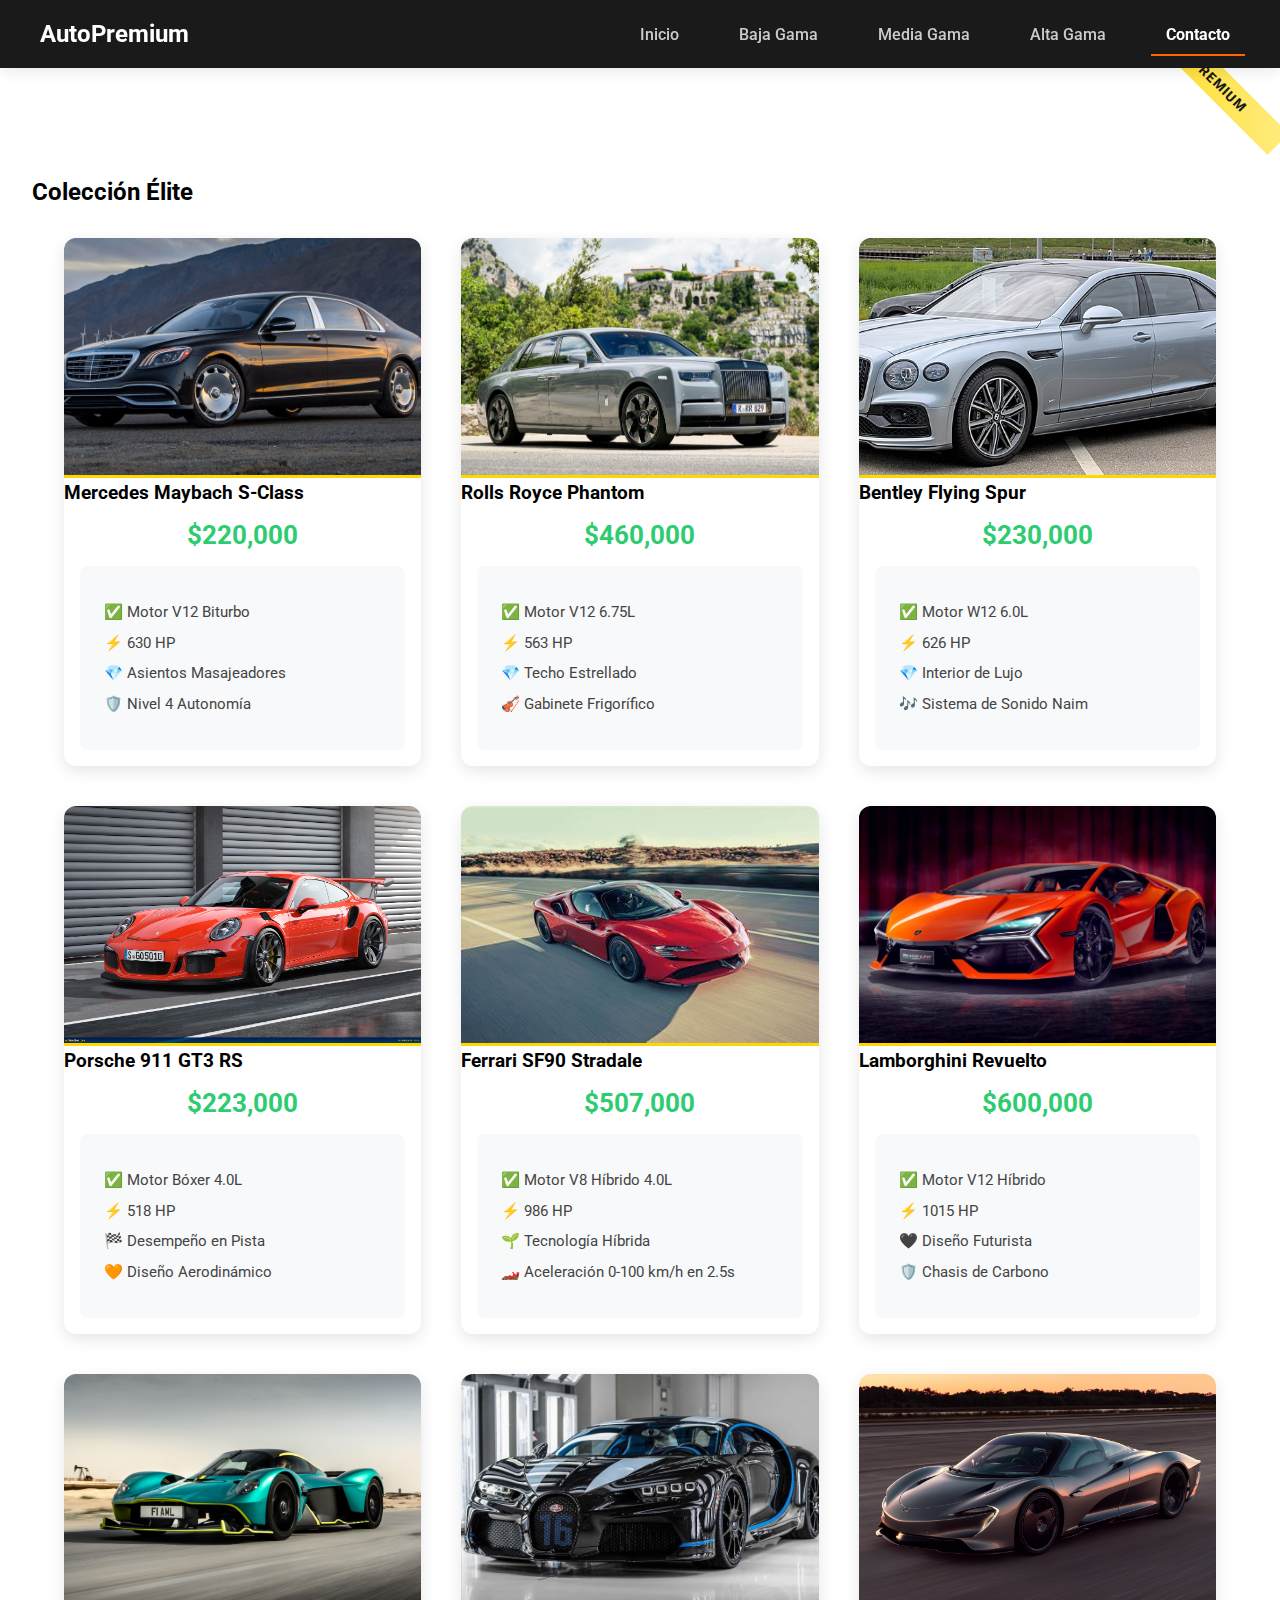
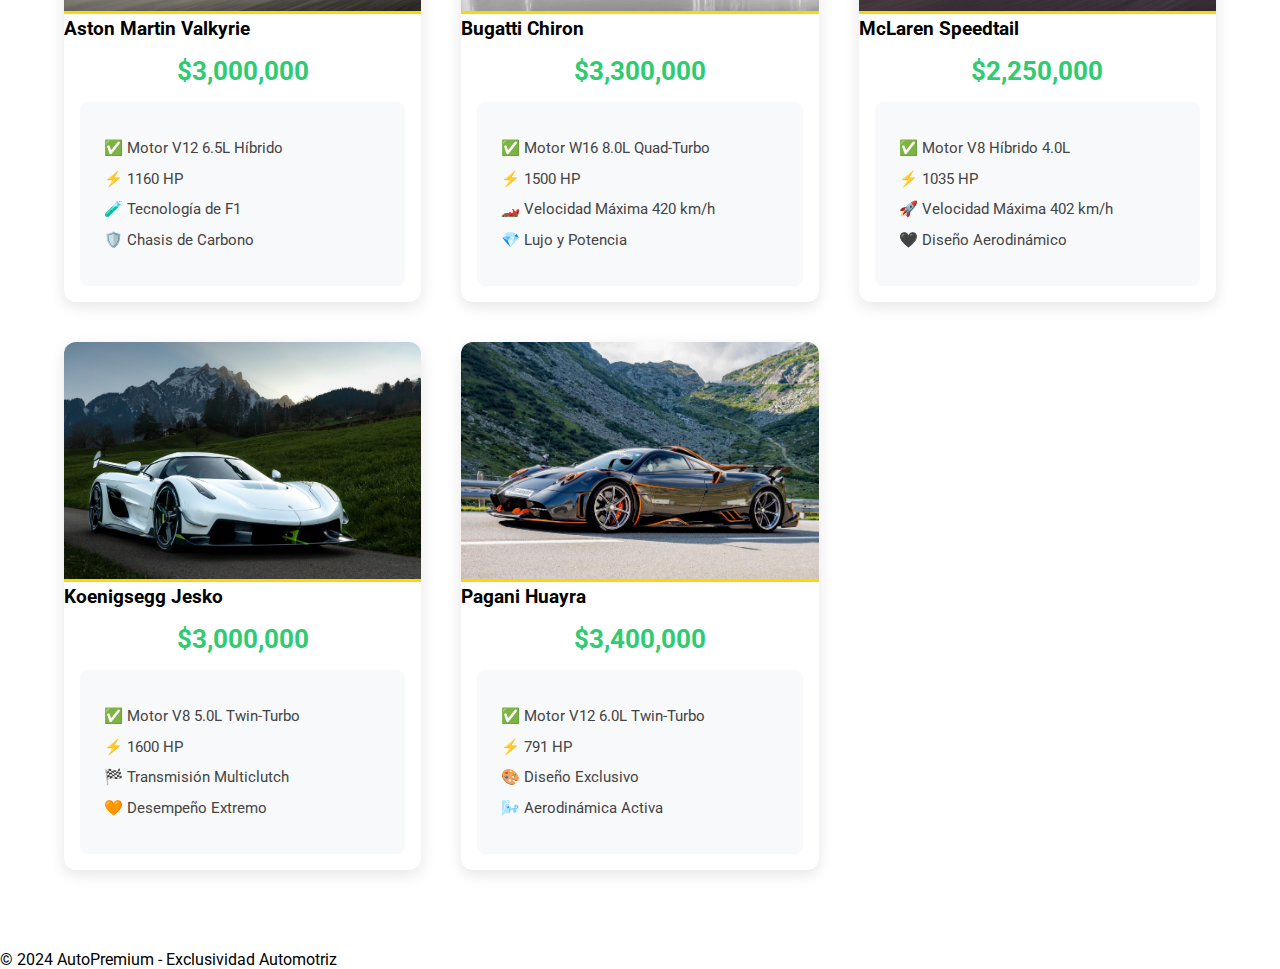
<file: html/alta.html>
<!DOCTYPE html>
<html lang="es">
<head>
    <meta charset="UTF-8">
    <meta name="viewport" content="width=device-width, initial-scale=1.0">
    <title>AutoPremium - Alta Gama</title>
    <link rel="stylesheet" href="../css/styles.css">
    <link href="https://fonts.googleapis.com/css2?family=Roboto:wght@300;500;700&display=swap" rel="stylesheet">
</head>
<body>
    <header class="header">
        <h1 id="logo" class="bounce">AutoPremium</h1>
        <nav class="navbar">
            <ul>
                <li><a href="../index.html">Inicio</a></li>
                <li><a href="../html/baja.html">Baja Gama</a></li>
                <li><a href="../html/media.html">Media Gama</a></li>
                <li><a href="../html/alta.html">Alta Gama</a></li>
                <li><a href="../html/contacto.html" class="active">Contacto</a></li>
            </ul>
        </header>
    
    

    <main class="main-content">
        <h2 class="section-title">Colección Élite</h2>
        <div class="car-grid">
            <div class="car-card premium">
                <img src="../resource/Mercedes Maybach S-Class.jpg" alt="Mercedes Maybach S-Class">
                <h3>Mercedes Maybach S-Class</h3>
                <p class="precio">$220,000</p>
                <ul class="especificaciones">
                    <li>✅ Motor V12 Biturbo</li>
                    <li>⚡ 630 HP</li>
                    <li>💎 Asientos Masajeadores</li>
                    <li>🛡️ Nivel 4 Autonomía</li>
                </ul>
            </div>

            <div class="car-card premium">
                <img src="../resource/Rolls Royce Phantom.jpg" alt="Rolls Royce Phantom">
                <h3>Rolls Royce Phantom</h3>
                <p class="precio">$460,000</p>
                <ul class="especificaciones">
                    <li>✅ Motor V12 6.75L</li>
                    <li>⚡ 563 HP</li>
                    <li>💎 Techo Estrellado</li>
                    <li>🎻 Gabinete Frigorífico</li>
                </ul>
            </div>

            <div class="car-card premium">
                <img src="../resource/Bentley Flying Spur.jpg" alt="Bentley Flying Spur">
                <h3>Bentley Flying Spur</h3>
                <p class="precio">$230,000</p>
                <ul class="especificaciones">
                    <li>✅ Motor W12 6.0L</li>
                    <li>⚡ 626 HP</li>
                    <li>💎 Interior de Lujo</li>
                    <li>🎶 Sistema de Sonido Naim</li>
                </ul>
            </div>

            <div class="car-card premium">
                <img src="../resource/Porsche 911 GT3 RS.jpg" alt="Porsche 911 GT3 RS">
                <h3>Porsche 911 GT3 RS</h3>
                <p class="precio">$223,000</p>
                <ul class="especificaciones">
                    <li>✅ Motor Bóxer 4.0L</li>
                    <li>⚡ 518 HP</li>
                    <li>🏁 Desempeño en Pista</li>
                    <li>🧡 Diseño Aerodinámico</li>
                </ul>
            </div>

            <div class="car-card premium">
                <img src="../resource/Ferrari SF90 Stradale.jpg" alt="Ferrari SF90 Stradale">
                <h3>Ferrari SF90 Stradale</h3>
                <p class="precio">$507,000</p>
                <ul class="especificaciones">
                    <li>✅ Motor V8 Híbrido 4.0L</li>
                    <li>⚡ 986 HP</li>
                    <li>🌱 Tecnología Híbrida</li>
                    <li>🏎️ Aceleración 0-100 km/h en 2.5s</li>
                </ul>
            </div>
            <div class="car-card premium">
                <img src="../resource/Lamborghini Revuelto.jpg" alt="Lamborghini Revuelto">
                <h3>Lamborghini Revuelto</h3>
                <p class="precio">$600,000</p>
                <ul class="especificaciones">
                    <li>✅ Motor V12 Híbrido</li>
                    <li>⚡ 1015 HP</li>
                    <li>🖤 Diseño Futurista</li>
                    <li>🛡️ Chasis de Carbono</li>
                </ul>
            </div>
            <div class="car-card premium">
                <img src="../resource/Aston Martin Valkyrie.jpg" alt="Aston Martin Valkyrie">
                <h3>Aston Martin Valkyrie</h3>
                <p class="precio">$3,000,000</p>
                <ul class="especificaciones">
                    <li>✅ Motor V12 6.5L Híbrido</li>
                    <li>⚡ 1160 HP</li>
                    <li>🧪 Tecnología de F1</li>
                    <li>🛡️ Chasis de Carbono</li>
                </ul>
            </div>
            <div class="car-card premium">
                <img src="../resource/Bugatti Chiron.jpg" alt="Bugatti Chiron">
                <h3>Bugatti Chiron</h3>
                <p class="precio">$3,300,000</p>
                <ul class="especificaciones">
                    <li>✅ Motor W16 8.0L Quad-Turbo</li>
                    <li>⚡ 1500 HP</li>
                    <li>🏎️ Velocidad Máxima 420 km/h</li>
                    <li>💎 Lujo y Potencia</li>
                </ul>
            </div>
            <div class="car-card premium">
                <img src="../resource/McLaren Speedtail.jpg" alt="McLaren Speedtail">
                <h3>McLaren Speedtail</h3>
                <p class="precio">$2,250,000</p>
                <ul class="especificaciones">
                    <li>✅ Motor V8 Híbrido 4.0L</li>
                    <li>⚡ 1035 HP</li>
                    <li>🚀 Velocidad Máxima 402 km/h</li>
                    <li>🖤 Diseño Aerodinámico</li>
                </ul>
            </div>
            <div class="car-card premium">
                <img src="../resource/Koenigsegg Jesko.jpg" alt="Koenigsegg Jesko">
                <h3>Koenigsegg Jesko</h3>
                <p class="precio">$3,000,000</p>
                <ul class="especificaciones">
                    <li>✅ Motor V8 5.0L Twin-Turbo</li>
                    <li>⚡ 1600 HP</li>
                    <li>🏁 Transmisión Multiclutch</li>
                    <li>🧡 Desempeño Extremo</li>
                </ul>
            </div>
            <div class="car-card premium">
                <img src="../resource/Pagani Huayra.jpg" alt="Pagani Huayra">
                <h3>Pagani Huayra</h3>
                <p class="precio">$3,400,000</p>
                <ul class="especificaciones">
                    <li>✅ Motor V12 6.0L Twin-Turbo</li>
                    <li>⚡ 791 HP</li>
                    <li>🎨 Diseño Exclusivo</li>
                    <li>🌬️ Aerodinámica Activa</li>
                </ul>
            </div>
        </div>
    </main>

    <footer class="footer">
        <p>&copy; 2024 AutoPremium - Exclusividad Automotriz</p>
    </footer>
</body>
</html>
</file>
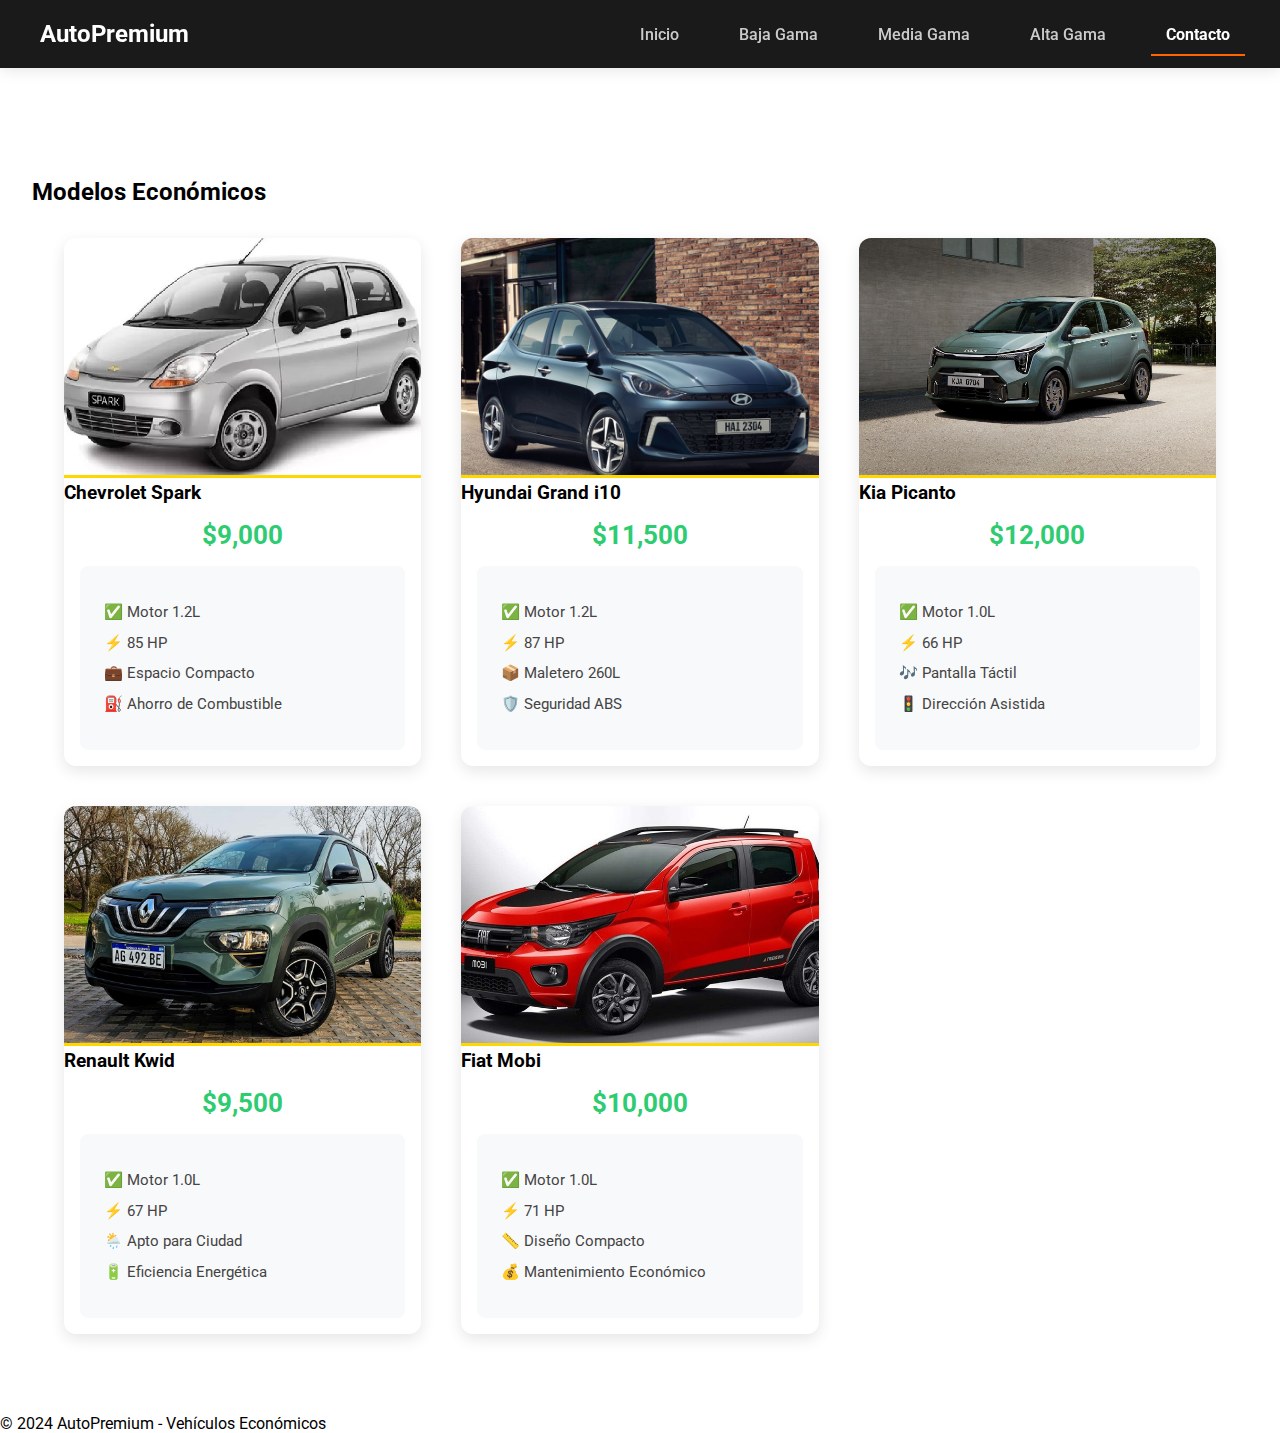
<file: html/baja.html>
<!DOCTYPE html>
<html lang="es">
<head>
    <meta charset="UTF-8">
    <meta name="viewport" content="width=device-width, initial-scale=1.0">
    <title>AutoPremium - Baja Gama</title>
    <link rel="stylesheet" href="../css/styles.css">
    <link href="https://fonts.googleapis.com/css2?family=Roboto:wght@300;500;700&display=swap" rel="stylesheet">
</head>
<body>
    <header class="header">
        <h1 id="logo" class="bounce">AutoPremium</h1>
        <nav class="navbar">
            <ul>
                <li><a href="../index.html">Inicio</a></li>
                <li><a href="../html/baja.html">Baja Gama</a></li>
                <li><a href="../html/media.html">Media Gama</a></li>
                <li><a href="../html/alta.html">Alta Gama</a></li>
                <li><a href="../html/contacto.html" class="active">Contacto</a></li>
            </ul>
        </header>
    
    

    <main class="main-content">
        <h2 class="section-title">Modelos Económicos</h2>
        <div class="car-grid">
            <div class="car-card economy">
                <img src="../resource/Chevrolet Spark.jpg" alt="Chevrolet Spark">
                <h3>Chevrolet Spark</h3>
                <p class="precio">$9,000</p>
                <ul class="especificaciones">
                    <li>✅ Motor 1.2L</li>
                    <li>⚡ 85 HP</li>
                    <li>💼 Espacio Compacto</li>
                    <li>⛽ Ahorro de Combustible</li>
                </ul>
            </div>

            <div class="car-card economy">
                <img src="../resource/Hyundai Grand i10.jpg" alt="Hyundai Grand i10">
                <h3>Hyundai Grand i10</h3>
                <p class="precio">$11,500</p>
                <ul class="especificaciones">
                    <li>✅ Motor 1.2L</li>
                    <li>⚡ 87 HP</li>
                    <li>📦 Maletero 260L</li>
                    <li>🛡️ Seguridad ABS</li>
                </ul>
            </div>

            <div class="car-card economy">
                <img src="../resource/Kia Picanto.jpg" alt="Kia Picanto">
                <h3>Kia Picanto</h3>
                <p class="precio">$12,000</p>
                <ul class="especificaciones">
                    <li>✅ Motor 1.0L</li>
                    <li>⚡ 66 HP</li>
                    <li>🎶 Pantalla Táctil</li>
                    <li>🚦 Dirección Asistida</li>
                </ul>
            </div>

            <div class="car-card economy">
                <img src="../resource/Renault Kwid.jpg" alt="Renault Kwid">
                <h3>Renault Kwid</h3>
                <p class="precio">$9,500</p>
                <ul class="especificaciones">
                    <li>✅ Motor 1.0L</li>
                    <li>⚡ 67 HP</li>
                    <li>🌦️ Apto para Ciudad</li>
                    <li>🔋 Eficiencia Energética</li>
                </ul>
            </div>

            <div class="car-card economy">
                <img src="../resource/Fiat Mobi.jpg" alt="Fiat Mobi">
                <h3>Fiat Mobi</h3>
                <p class="precio">$10,000</p>
                <ul class="especificaciones">
                    <li>✅ Motor 1.0L</li>
                    <li>⚡ 71 HP</li>
                    <li>📏 Diseño Compacto</li>
                    <li>💰 Mantenimiento Económico</li>
                </ul>
            </div>
        </div>
    </main>

    <footer class="footer">
        <p>&copy; 2024 AutoPremium - Vehículos Económicos</p>
    </footer>
</body>
</html>
</file>
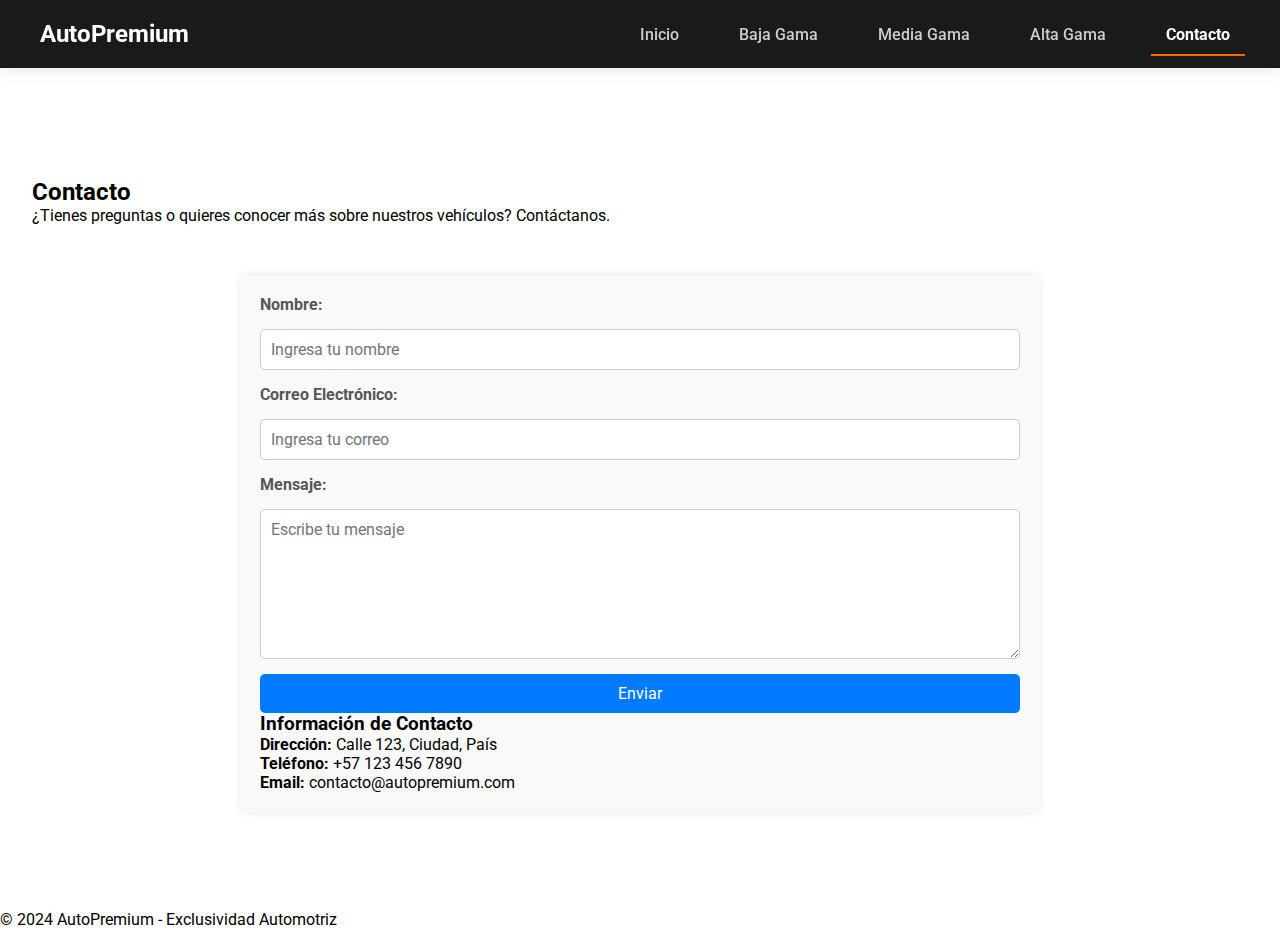
<file: html/contacto.html>
<!-- En contacto.html -->
<!DOCTYPE html>
<html lang="es">
<head>
    <meta charset="UTF-8">
    <meta name="viewport" content="width=device-width, initial-scale=1.0">
    <title>AutoPremium - Contacto</title>
    <link rel="stylesheet" href="../css/styles.css">
    <link href="https://fonts.googleapis.com/css2?family=Roboto:wght@300;500;700&display=swap" rel="stylesheet">
</head>
<body>
    <header class="header">
        <h1 id="logo" class="bounce">AutoPremium</h1>
        <nav class="navbar">
            <ul>
                <li><a href="../index.html">Inicio</a></li>
                <li><a href="../html/baja.html">Baja Gama</a></li>
                <li><a href="../html/media.html">Media Gama</a></li>
                <li><a href="../html/alta.html">Alta Gama</a></li>
                <li><a href="../html/contacto.html" class="active">Contacto</a></li>
            </ul>
        </header>
    
    

    <main class="main-content">
        <section class="contact-section">
            <h2 class="section-title">Contacto</h2>
            <p class="contact-text">¿Tienes preguntas o quieres conocer más sobre nuestros vehículos? Contáctanos.</p>

            <div class="contact-container">
                <form action="#" method="post" class="contact-form">
                    <label for="name">Nombre:</label>
                    <input type="text" id="name" name="name" placeholder="Ingresa tu nombre" required>

                    <label for="email">Correo Electrónico:</label>
                    <input type="email" id="email" name="email" placeholder="Ingresa tu correo" required>

                    <label for="message">Mensaje:</label>
                    <textarea id="message" name="message" rows="5" placeholder="Escribe tu mensaje" required></textarea>

                    <button type="submit" class="btn-submit">Enviar</button>
                </form>
                <div class="contact-info">
                    <h3>Información de Contacto</h3>
                    <p><strong>Dirección:</strong> Calle 123, Ciudad, País</p>
                    <p><strong>Teléfono:</strong> +57 123 456 7890</p>
                    <p><strong>Email:</strong> contacto@autopremium.com</p>
                </div>
            </div>
        </section>
    </main>

    <footer class="footer">
        <p>&copy; 2024 AutoPremium - Exclusividad Automotriz</p>
    </footer>
</body>
</html>
</file>
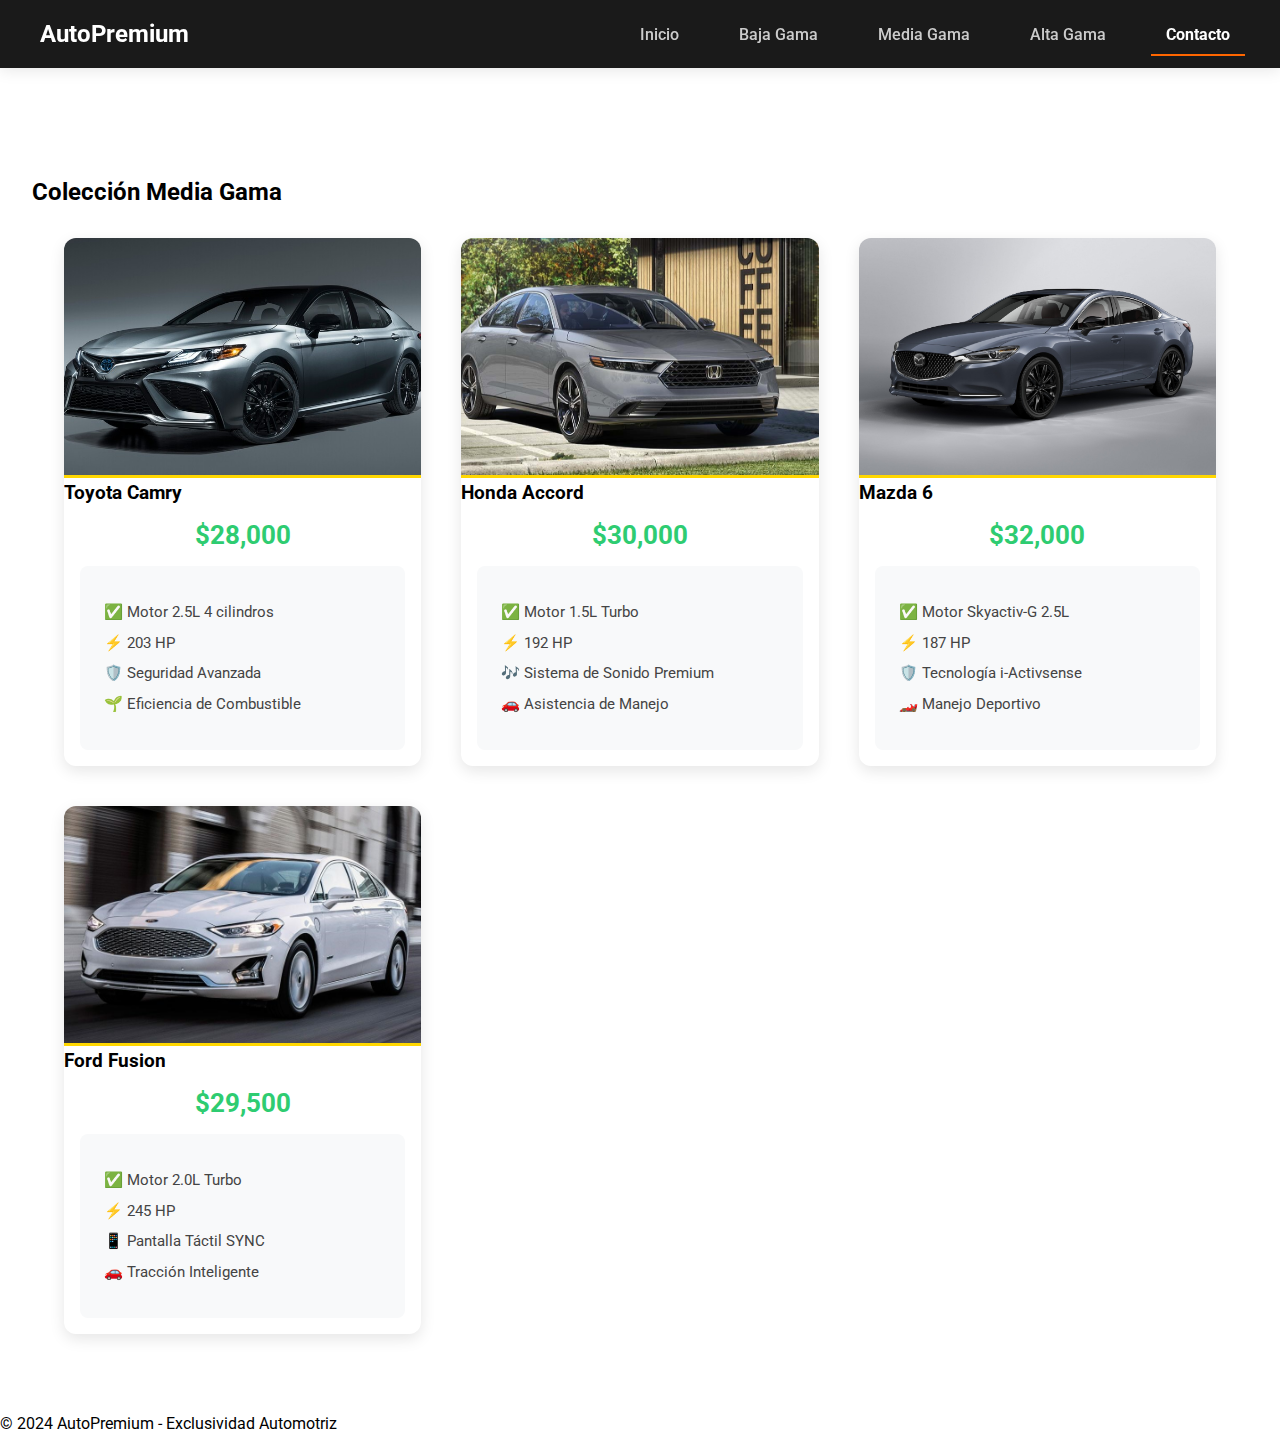
<file: html/media.html>
<!DOCTYPE html>
<html lang="es">
<head>
    <meta charset="UTF-8">
    <meta name="viewport" content="width=device-width, initial-scale=1.0">
    <title>AutoPremium - Media Gama</title>
    <link rel="stylesheet" href="../css/styles.css">
    <link href="https://fonts.googleapis.com/css2?family=Roboto:wght@300;500;700&display=swap" rel="stylesheet">
</head>
<body>
    <header class="header">
        <h1 id="logo" class="bounce">AutoPremium</h1>
        <nav class="navbar">
            <ul>
                <li><a href="../index.html">Inicio</a></li>
                <li><a href="../html/baja.html">Baja Gama</a></li>
                <li><a href="../html/media.html">Media Gama</a></li>
                <li><a href="../html/alta.html">Alta Gama</a></li>
                <li><a href="../html/contacto.html" class="active">Contacto</a></li>
            </ul>
        </header>
    
    

    <main class="main-content">
        <h2 class="section-title">Colección Media Gama</h2>
        <div class="car-grid">
            <div class="car-card media">
                <img src="../resource/Toyota Camry.jpg" alt="Toyota Camry">
                <h3>Toyota Camry</h3>
                <p class="precio">$28,000</p>
                <ul class="especificaciones">
                    <li>✅ Motor 2.5L 4 cilindros</li>
                    <li>⚡ 203 HP</li>
                    <li>🛡️ Seguridad Avanzada</li>
                    <li>🌱 Eficiencia de Combustible</li>
                </ul>
            </div>

            <div class="car-card media">
                <img src="../resource/Honda Accord.jpg" alt="Honda Accord">
                <h3>Honda Accord</h3>
                <p class="precio">$30,000</p>
                <ul class="especificaciones">
                    <li>✅ Motor 1.5L Turbo</li>
                    <li>⚡ 192 HP</li>
                    <li>🎶 Sistema de Sonido Premium</li>
                    <li>🚗 Asistencia de Manejo</li>
                </ul>
            </div>

            <div class="car-card media">
                <img src="../resource/Mazda 6.jpg" alt="Mazda 6">
                <h3>Mazda 6</h3>
                <p class="precio">$32,000</p>
                <ul class="especificaciones">
                    <li>✅ Motor Skyactiv-G 2.5L</li>
                    <li>⚡ 187 HP</li>
                    <li>🛡️ Tecnología i-Activsense</li>
                    <li>🏎️ Manejo Deportivo</li>
                </ul>
            </div>

            <div class="car-card media">
                <img src="../resource/Ford Fusion.jpg" alt="Ford Fusion">
                <h3>Ford Fusion</h3>
                <p class="precio">$29,500</p>
                <ul class="especificaciones">
                    <li>✅ Motor 2.0L Turbo</li>
                    <li>⚡ 245 HP</li>
                    <li>📱 Pantalla Táctil SYNC</li>
                    <li>🚗 Tracción Inteligente</li>
                </ul>
            </div>
        </div>
    </main>

    <footer class="footer">
        <p>&copy; 2024 AutoPremium - Exclusividad Automotriz</p>
    </footer>
</body>
</html>
</file>
<file: css/styles.css>
/* Estilos base */
* {
    margin: 0;
    padding: 0;
    box-sizing: border-box;
    font-family: 'Roboto', sans-serif;
}

/* Header fijo */
.header {
    background: #1a1a1a;
    padding: 1.2rem;
    position: fixed;
    width: 100%;
    top: 0;
    z-index: 1000;
    box-shadow: 0 2px 15px rgba(0,0,0,0.1);
}

/* Contenido principal */
.main-content {
    margin-top: 130px;
    padding: 3rem 2rem;
    min-height: calc(100vh - 200px);
}

/* Grid de autos */
.car-grid {
    display: grid;
    grid-template-columns: repeat(auto-fill, minmax(320px, 1fr));
    gap: 2.5rem;
    padding: 2rem;
}

/* Tarjetas premium */
.car-card {
    background: #fff;
    border-radius: 12px;
    overflow: hidden;
    transition: transform 0.3s, box-shadow 0.3s;
    box-shadow: 0 5px 15px rgba(0,0,0,0.1);
}

.car-card:hover {
    transform: translateY(-10px);
    box-shadow: 0 10px 25px rgba(0,0,0,0.15);
}

.car-card img {
    width: 100%;
    height: 240px;
    object-fit: cover;
    border-bottom: 3px solid #ffd700;
}

.precio {
    color: #2ecc71;
    font-size: 1.6rem;
    font-weight: 700;
    margin: 1rem 0;
    text-align: center;
}

.especificaciones {
    padding: 1.5rem;
    background: #f8f9fa;
    margin: 0 1rem 1rem;
    border-radius: 8px;
}

.especificaciones li {
    margin: 0.8rem 0;
    font-size: 0.95rem;
    color: #444;
    display: flex;
    align-items: center;
    gap: 0.7rem;
}

/* Efecto premium */
.premium::after {
    content: "⭐ EDICIÓN PREMIUM";
    position: absolute;
    top: 40px;
    right: -35px;
    background: linear-gradient(45deg, #ffd700, #ffec80);
    color: #1a1a1a;
    padding: 0.4rem 3rem;
    transform: rotate(45deg);
    font-weight: 800;
    font-size: 0.85rem;
    letter-spacing: 1px;
}

/* Responsive */
@media (max-width: 768px) {
    .car-grid {
        grid-template-columns: 1fr;
        padding: 1rem;
    }
    
    .main-content {
        margin-top: 110px;
        padding: 1.5rem;
    }
}

/* Banner principal */
.banner {
    background: linear-gradient(135deg, rgba(0,0,0,0.85), rgba(0,0,0,0.7)),
                url('../img/banner-elite.jpg') center/cover;
    padding: 6rem 2rem;
    text-align: center;
    color: #fff;
    margin-bottom: 3rem;
    border-radius: 15px;
}

.banner h2 {
    font-size: 3rem;
    letter-spacing: 2px;
    margin-bottom: 1rem;
}

/* Animaciones mejoradas */
@keyframes bounce {
    0%, 100% { transform: translateY(0) scale(1); }
    50% { transform: translateY(-15px) scale(1.05); }
}

.bounce {
    animation: bounce 2.5s infinite;
}
/* página de Contacto */
.contact-container {
    max-width: 800px;
    margin: 50px auto;
    padding: 20px;
    background-color: #f9f9f9;
    border-radius: 10px;
    box-shadow: 0 0 10px rgba(0, 0, 0, 0.1);
}

.contact-container h2 {
    text-align: center;
    font-size: 2rem;
    color: #333;
}

.contact-form {
    display: flex;
    flex-direction: column;
    gap: 15px;
}

.contact-form label {
    font-weight: bold;
    color: #555;
}

.contact-form input,
.contact-form textarea {
    width: 100%;
    padding: 10px;
    border: 1px solid #ccc;
    border-radius: 5px;
    font-size: 1rem;
}

.contact-form textarea {
    resize: vertical;
    height: 150px;
}

.contact-form button {
    background-color: #007bff;
    color: white;
    border: none;
    padding: 10px;
    border-radius: 5px;
    font-size: 1rem;
    cursor: pointer;
    transition: background 0.3s;
}

.contact-form button:hover {
    background-color: #0056b3;
}

/* Estilos del encabezado */
.header {
    background-color: #1a1a1a;
    padding: 20px;
    display: flex;
    justify-content: space-between;
    align-items: center;
}

#logo {
    color: #ffffff;
    font-size: 24px;
    font-weight: bold;
    margin-left: 20px;
}

/* Estilos del menú de navegación */
.navbar ul {
    list-style: none;
    margin: 0;
    padding: 0;
    display: flex;
}

.navbar li {
    margin: 0 15px;
}

.navbar a {
    text-decoration: none;
    color: #cccccc;
    font-size: 16px;
    font-weight: 500;
    padding: 10px 15px;
    transition: color 0.3s, background 0.3s;
}

.navbar a:hover {
    color: #ffffff;
    background-color: #444;
    border-radius: 5px;
}

.navbar .active {
    color: #ffffff;
    font-weight: bold;
    border-bottom: 2px solid #ff6600;
}
</file>
